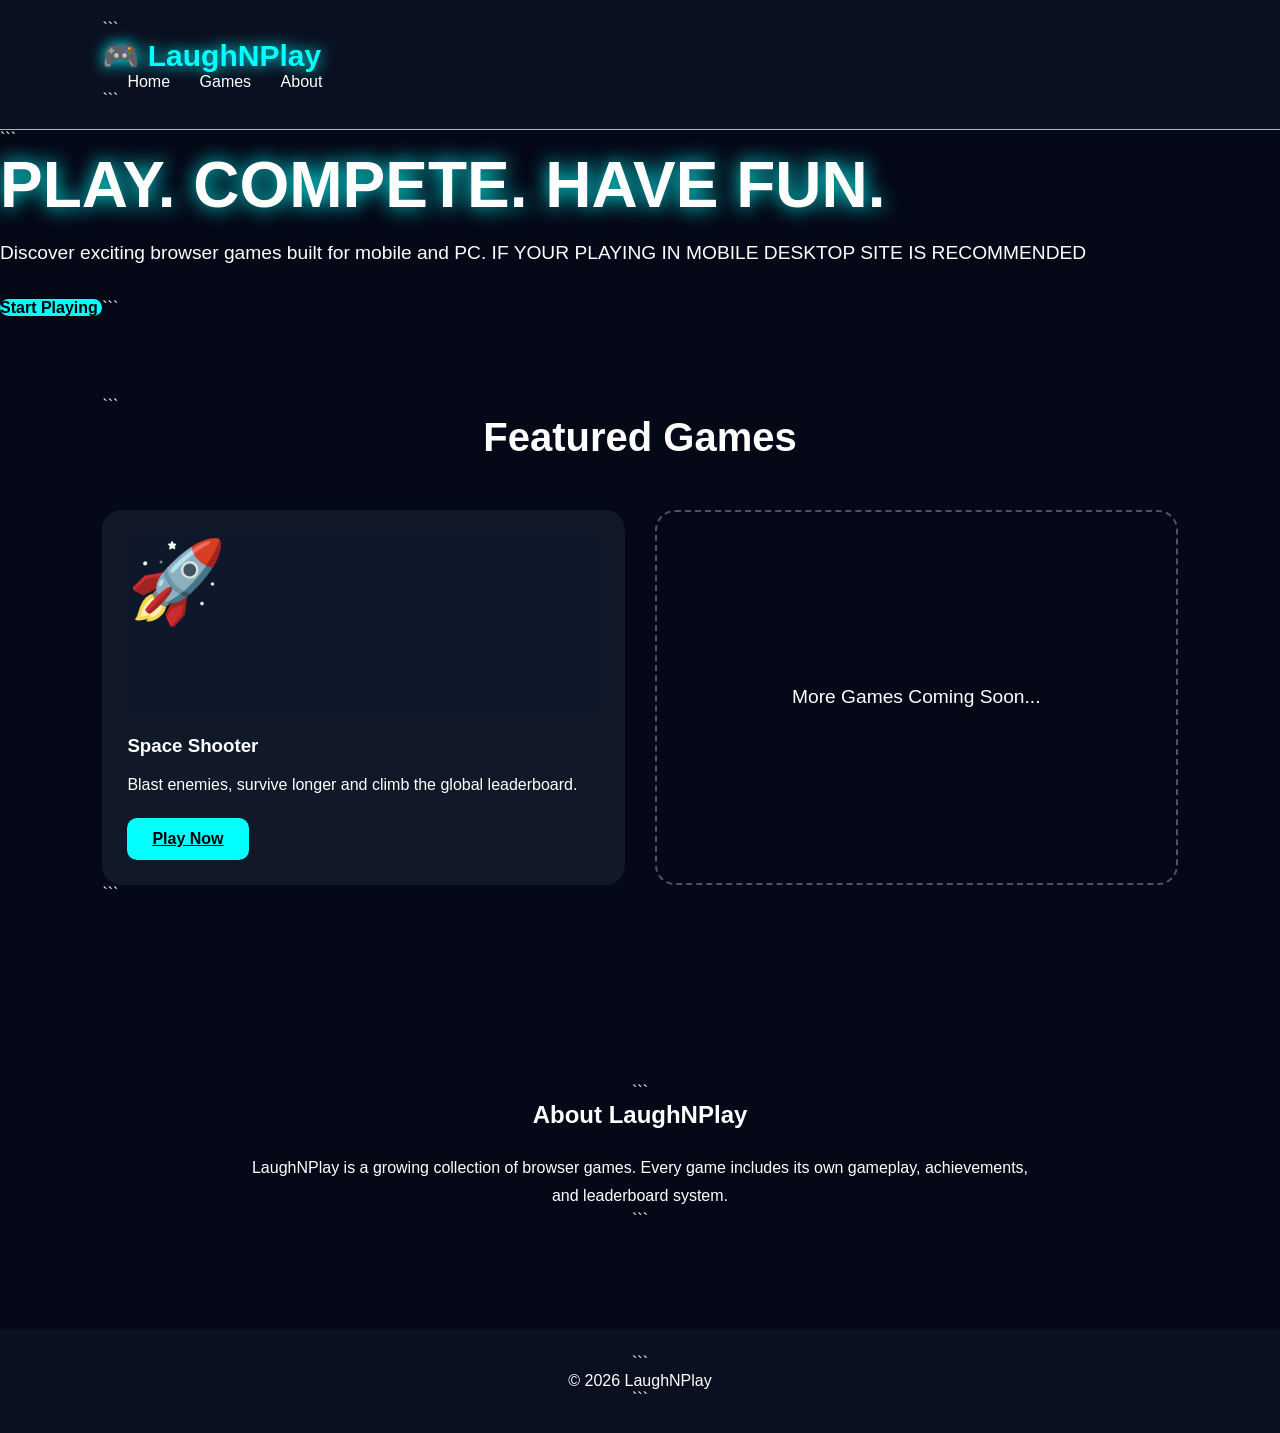
<file: index.html>
<!DOCTYPE html>

<html lang="en">

<head>
<meta charset="UTF-8">
<meta name="viewport" content="width=device-width, initial-scale=1.0">

<title>LaughNPlay</title>

<link rel="stylesheet" href="style.css">
</head>

<body>

<header>

```
<div class="logo">
    🎮 LaughNPlay
</div>

<nav>
    <a href="#home">Home</a>
    <a href="#games">Games</a>
    <a href="#about">About</a>
</nav>
```

</header>

<section class="hero" id="home">

```
<h1>PLAY. COMPETE. HAVE FUN.</h1>

<p>
    Discover exciting browser games built for mobile and PC.
       


    IF YOUR PLAYING IN MOBILE DESKTOP SITE IS RECOMMENDED
</p>

<a href="#games" class="btn">
    Start Playing
</a>
```

</section>

<section class="games" id="games">

```
<h2>Featured Games</h2>

<div class="games-grid">

    <div class="game-card">

        <div class="game-image">
            🚀
        </div>

        <h3>Space Shooter</h3>

        <p>
            Blast enemies, survive longer and climb the global leaderboard.
        </p>

        <a href="space-shooter/index.html" class="play-btn">
            Play Now
          </a>

    </div>

    <!-- Future Games -->

    <div class="coming-soon">
        More Games Coming Soon...
    </div>

</div>
```

</section>

<section class="about" id="about">

```
<h2>About LaughNPlay</h2>

<p>
    LaughNPlay is a growing collection of browser games.
    Every game includes its own gameplay, achievements,
    and leaderboard system.
</p>
```

</section>

<footer>

```
<p>© 2026 LaughNPlay</p>
```

</footer>

</body>
</html>
</file>
<file: style.css>
*{
margin:0;
padding:0;
box-sizing:border-box;
font-family:Segoe UI,sans-serif;
}

html{
scroll-behavior:smooth;
}

body{
background:#050816;
color:white;
}

/* HEADER */

header{
position:sticky;
top:0;
z-index:1000;

```
display:flex;
justify-content:space-between;
align-items:center;

padding:20px 8%;

background:#0a1020;
border-bottom:1px solid #00ffff;
```

}

.logo{
font-size:30px;
font-weight:bold;
color:#00ffff;
text-shadow:0 0 15px #00ffff;
}

nav a{
color:white;
text-decoration:none;
margin-left:25px;
transition:.3s;
}

nav a:hover

/* HERO */

.hero{
min-height:85vh;

```
display:flex;
flex-direction:column;
justify-content:center;
align-items:center;

text-align:center;
padding:20px;
```

}

.hero h1{
font-size:4rem;
margin-bottom:20px;

```
color:#00ffff;
text-shadow:0 0 20px #00ffff;
```

}

.hero p{
font-size:1.2rem;
margin-bottom:35px;
}

.btn{
text-decoration:none;

```
padding:15px 35px;

background:#00ffff;
color:black;

border-radius:50px;
font-weight:bold;

transition:.3s;
```

}

.btn:hover{
transform:scale(1.08);
}

/* GAMES */

.games{
padding:80px 8%;
}

.games h2{
text-align:center;
margin-bottom:50px;
font-size:2.5rem;
}

.games-grid{
display:grid;
grid-template-columns:repeat(auto-fit,minmax(320px,1fr));
gap:30px;
}

.game-card{
background:#111827;

```
border:1px solid rgba(0,255,255,.3);

border-radius:20px;

padding:25px;

transition:.3s;
```

}

.game-card:hover{
transform:translateY(-8px);

```
box-shadow:0 0 25px rgba(0,255,255,.3);
```

}

.game-image{
height:180px;

```
display:flex;
justify-content:center;
align-items:center;

font-size:80px;

background:#0f172a;

border-radius:15px;

margin-bottom:20px;
```

}

.game-card h3{
margin-bottom:15px;
}

.game-card p{
margin-bottom:20px;
line-height:1.6;
}

.play-btn{
display:inline-block;

```
text-decoration:none;

background:#00ffff;
color:black;

padding:12px 25px;

border-radius:10px;

font-weight:bold;
```

}

.coming-soon{
display:flex;
justify-content:center;
align-items:center;

```
min-height:250px;

border:2px dashed rgba(255,255,255,.3);

border-radius:20px;

font-size:1.2rem;
```

}

/* ABOUT */

.about{
padding:100px 8%;
text-align:center;
}

.about h2{
margin-bottom:25px;
}

.about p{
max-width:800px;
margin:auto;
line-height:1.8;
}

/* FOOTER */

footer{
text-align:center;
padding:25px;
background:#0a1020;
}

/* MOBILE */

@media(max-width:768px){

```
.hero h1{
    font-size:2.3rem;
}

nav{
    display:none;
}
```

}
</file>
